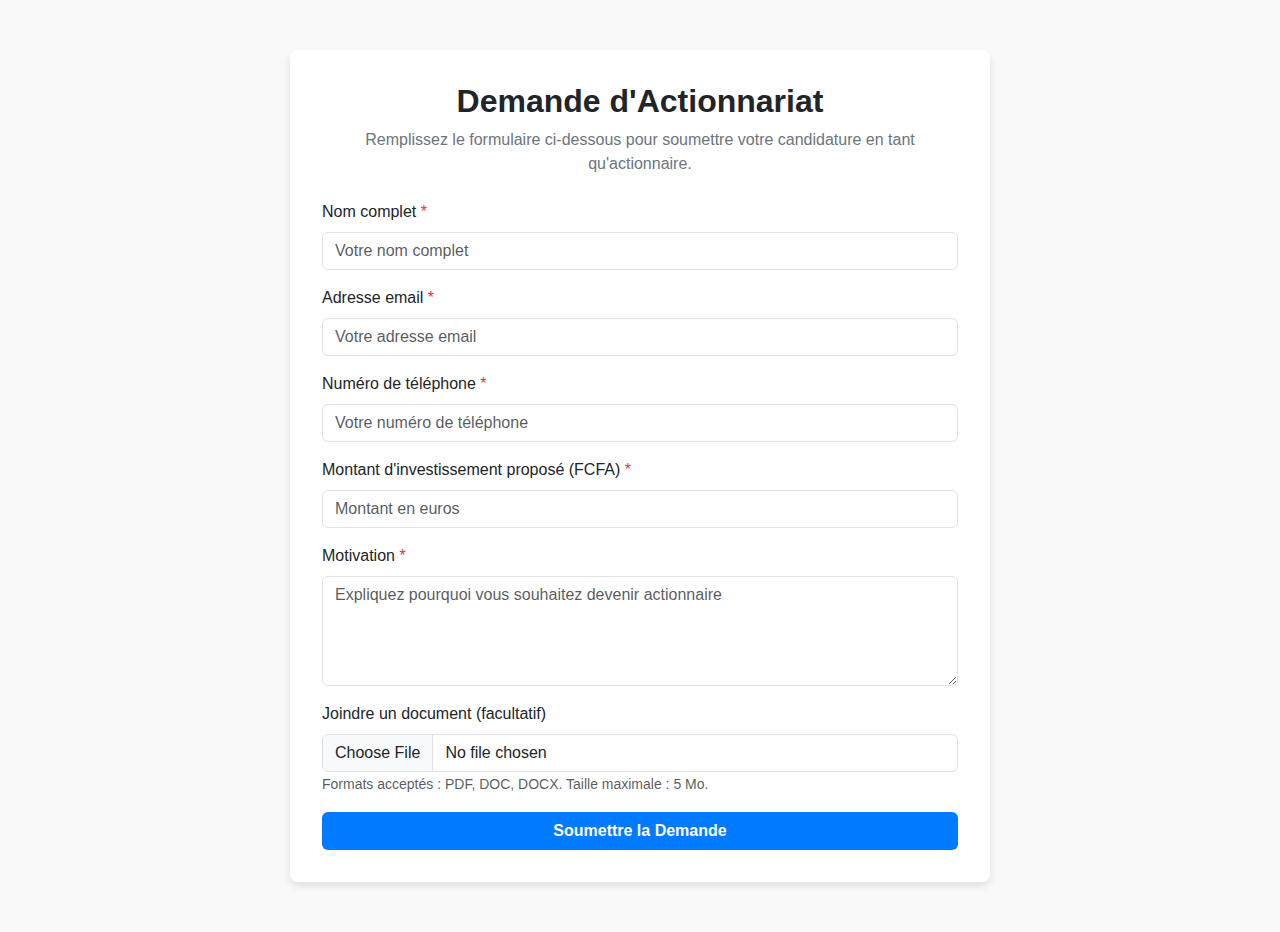
<file: demandeAction.html>
<!DOCTYPE html>
<html lang="fr">
<head>
    <meta charset="UTF-8">
    <meta name="viewport" content="width=device-width, initial-scale=1.0">
    <title>Demande d'Actionnariat</title>
    <link href="https://cdn.jsdelivr.net/npm/bootstrap@5.3.0/dist/css/bootstrap.min.css" rel="stylesheet">
    <style>
        body {
            font-family: 'Arial', sans-serif;
            background-color: #f9f9f9;
        }
        .form-container {
            max-width: 700px;
            margin: 50px auto;
            background-color: #fff;
            padding: 2rem;
            border-radius: 8px;
            box-shadow: 0 4px 8px rgba(0, 0, 0, 0.1);
        }
        .form-header {
            text-align: center;
            margin-bottom: 1.5rem;
        }
        .form-header h2 {
            font-weight: bold;
        }
        .form-header p {
            color: #6c757d;
        }
        .btn-submit {
            background-color: #007bff;
            color: white;
            font-weight: bold;
            transition: background-color 0.3s ease;
        }
        .btn-submit:hover {
            background-color: #0056b3;
        }
        .form-control:focus {
            border-color: #007bff;
            box-shadow: 0 0 4px rgba(0, 123, 255, 0.5);
        }
    </style>
</head>
<body>

<div class="form-container">
    <!-- En-tête du formulaire -->
    <div class="form-header">
        <h2>Demande d'Actionnariat</h2>
        <p>Remplissez le formulaire ci-dessous pour soumettre votre candidature en tant qu'actionnaire.</p>
    </div>

    <!-- Formulaire -->
    <form action="" method="POST">
        <!-- Nom complet -->
        <div class="mb-3">
            <label for="name" class="form-label">Nom complet <span class="text-danger">*</span></label>
            <input type="text" id="name" name="name" class="form-control" placeholder="Votre nom complet" required>
        </div>

        <!-- Adresse email -->
        <div class="mb-3">
            <label for="email" class="form-label">Adresse email <span class="text-danger">*</span></label>
            <input type="email" id="email" name="email" class="form-control" placeholder="Votre adresse email" required>
        </div>

        <!-- Numéro de téléphone -->
        <div class="mb-3">
            <label for="phone" class="form-label">Numéro de téléphone <span class="text-danger">*</span></label>
            <input type="tel" id="phone" name="phone" class="form-control" placeholder="Votre numéro de téléphone" required>
        </div>

        <!-- Montant d'investissement -->
        <div class="mb-3">
            <label for="investment" class="form-label">Montant d'investissement proposé (FCFA) <span class="text-danger">*</span></label>
            <input type="number" id="investment" name="investment" class="form-control" placeholder="Montant en euros" required>
        </div>

        <!-- Pourquoi souhaitez-vous devenir actionnaire ? -->
        <div class="mb-3">
            <label for="motivation" class="form-label">Motivation <span class="text-danger">*</span></label>
            <textarea id="motivation" name="motivation" class="form-control" rows="4" placeholder="Expliquez pourquoi vous souhaitez devenir actionnaire" required></textarea>
        </div>

        <!-- Joindre des documents (facultatif) -->
        <div class="mb-3">
            <label for="document" class="form-label">Joindre un document (facultatif)</label>
            <input type="file" id="document" name="document" class="form-control">
            <small class="text-muted">Formats acceptés : PDF, DOC, DOCX. Taille maximale : 5 Mo.</small>
        </div>

        <!-- Bouton de soumission -->
        <div class="d-grid">
            <button type="submit" class="btn btn-submit">Soumettre la Demande</button>
        </div>
    </form>
</div>

<script src="https://cdn.jsdelivr.net/npm/bootstrap@5.3.0/dist/js/bootstrap.bundle.min.js"></script>
</body>
</html>
</file>
